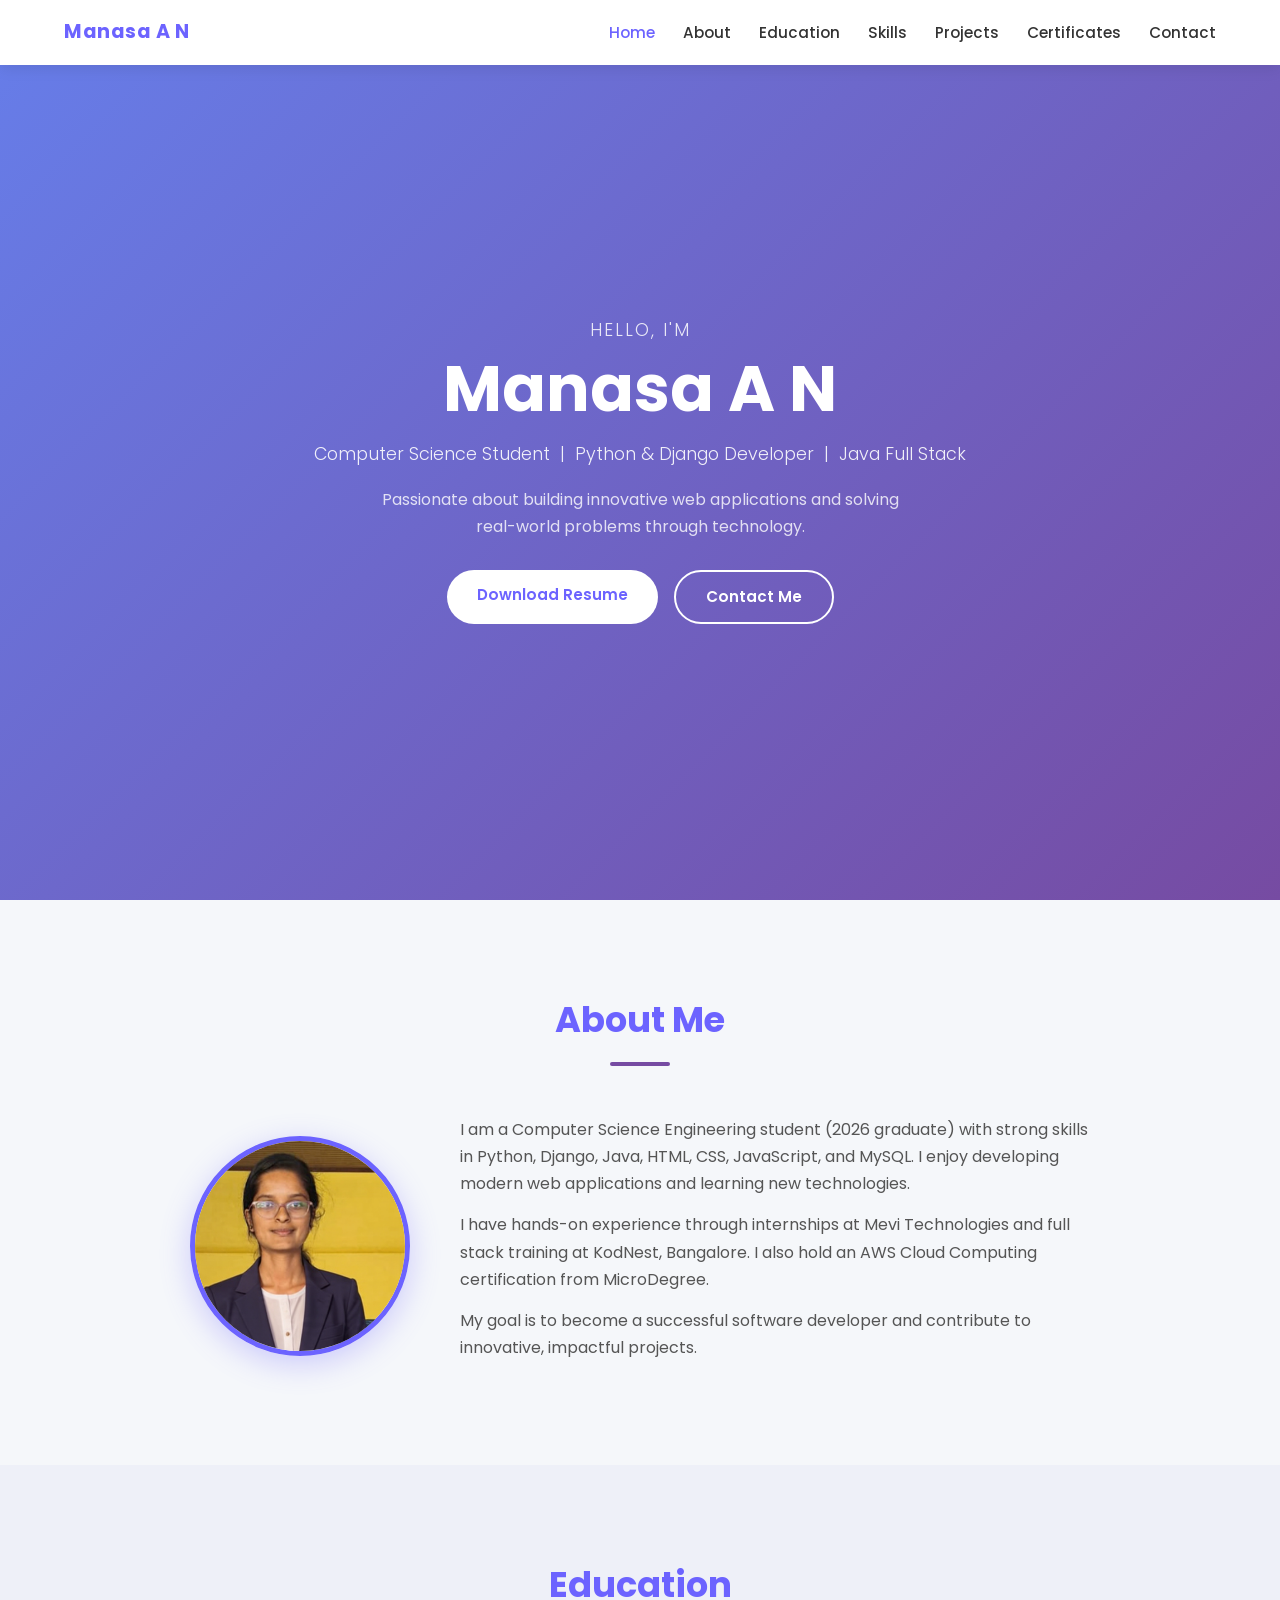
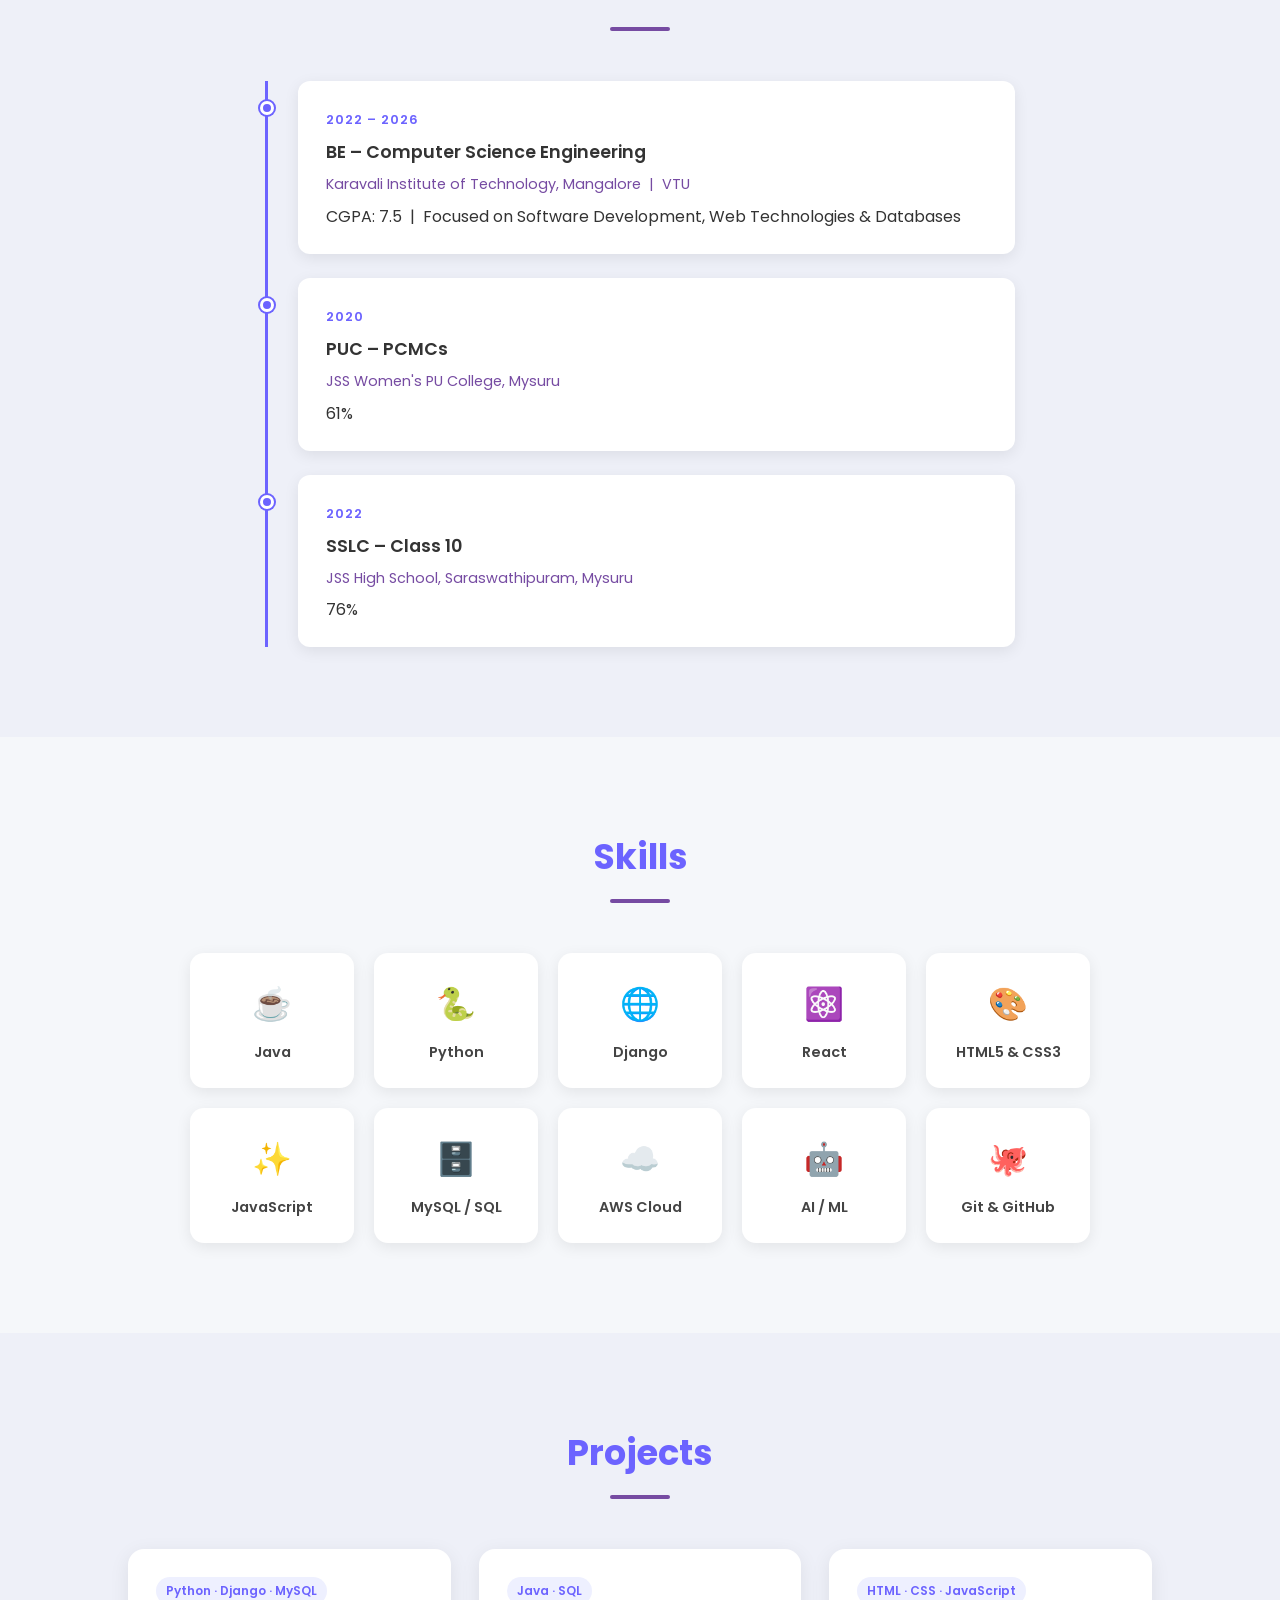
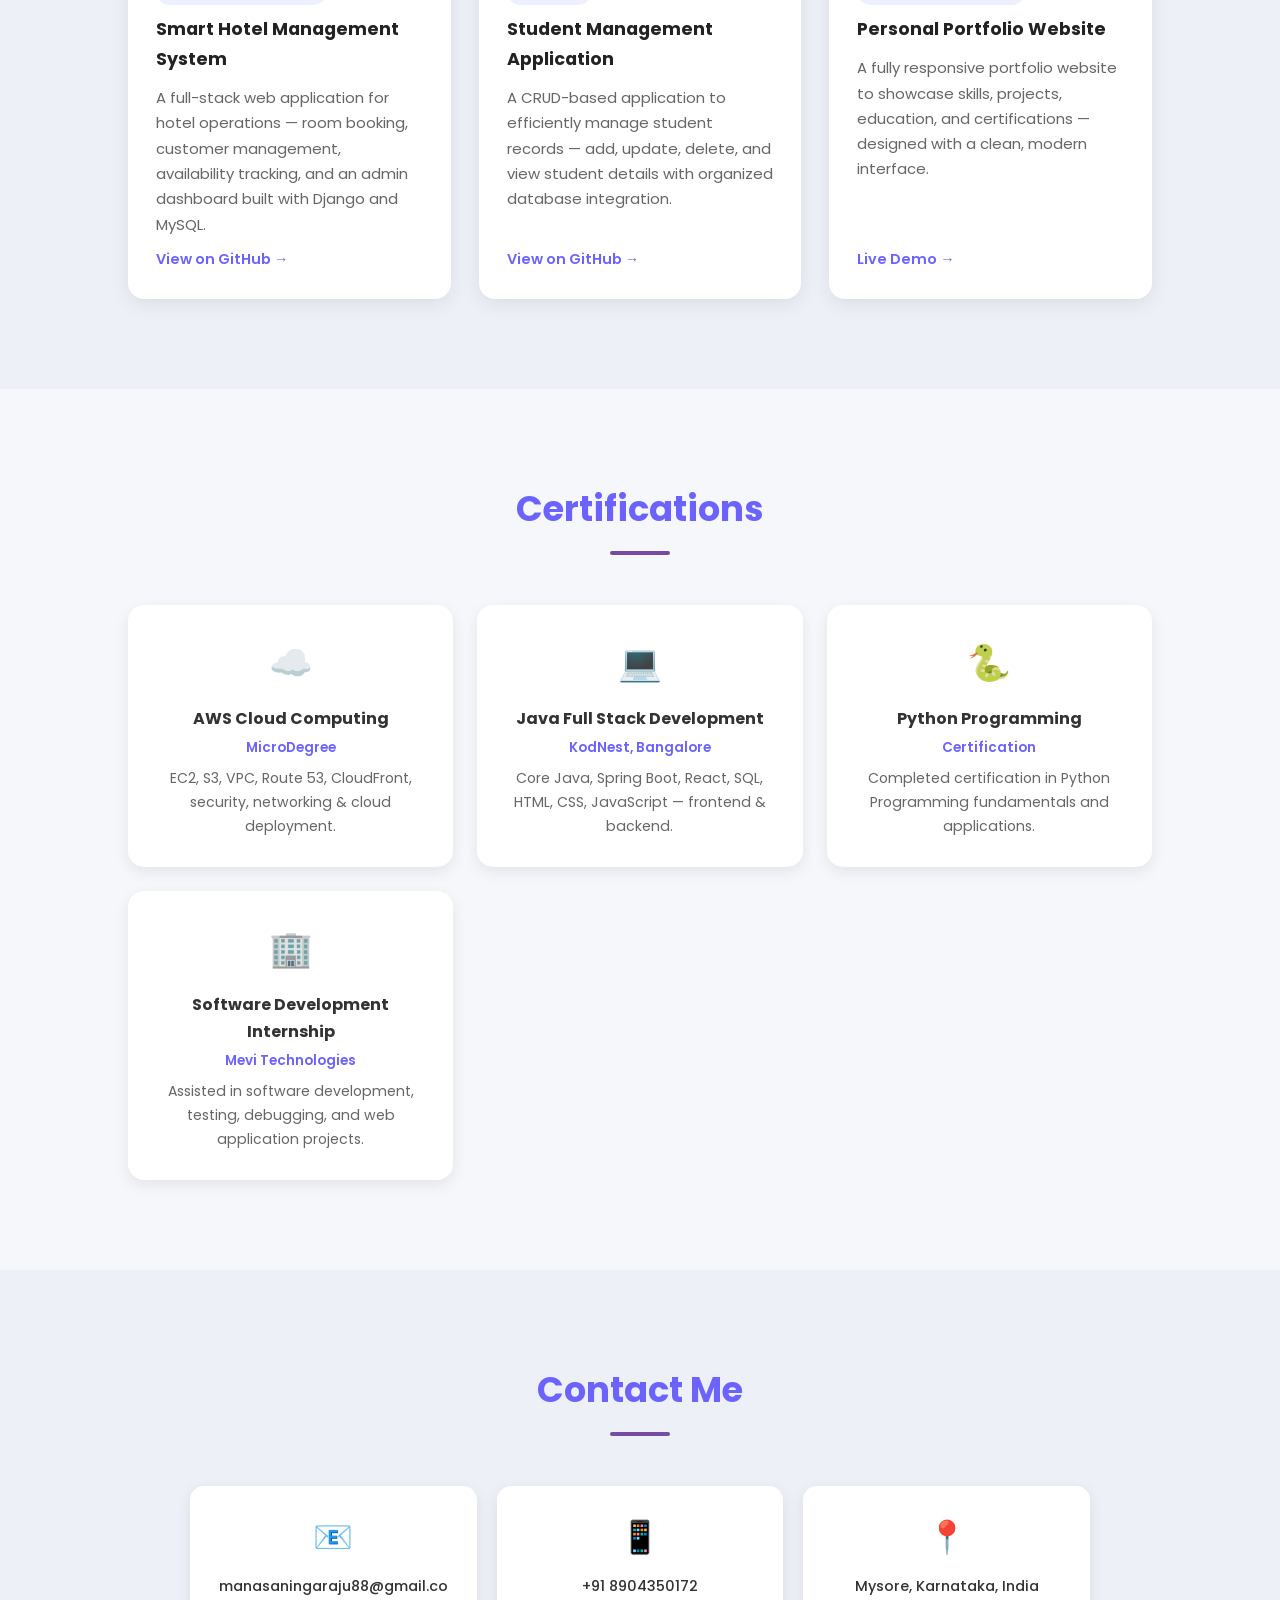
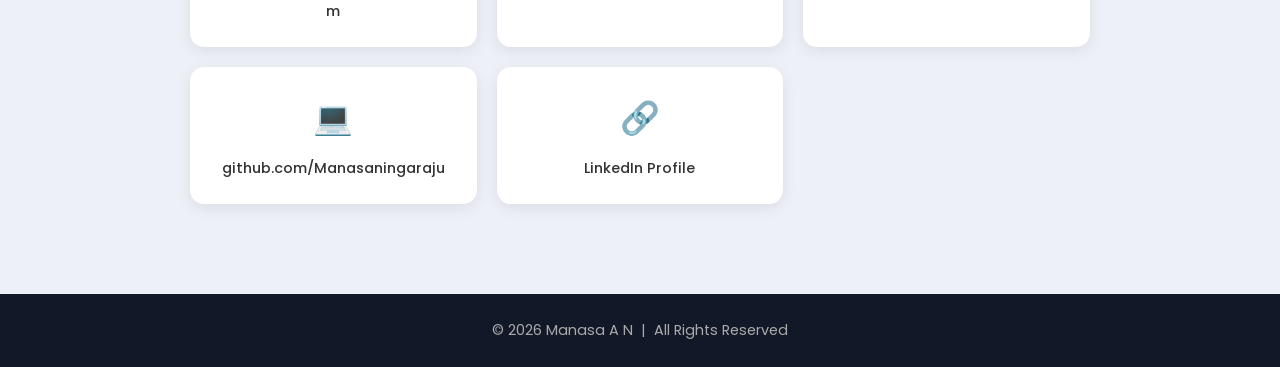
<file: index.html>
<!DOCTYPE html>
<html lang="en">
<head>
  <meta charset="UTF-8">
  <meta name="viewport" content="width=device-width, initial-scale=1.0">
  <title>Manasa A N | Portfolio</title>
  <link href="https://fonts.googleapis.com/css2?family=Poppins:wght@300;400;500;600;700&display=swap" rel="stylesheet">
  <link rel="stylesheet" href="sytle.css">
</head>
<body>

  <!-- Navigation -->
  <nav id="navbar">
    <div class="nav-logo">Manasa A N</div>
    <ul>
      <li><a href="#home">Home</a></li>
      <li><a href="#about">About</a></li>
      <li><a href="#education">Education</a></li>
      <li><a href="#skills">Skills</a></li>
      <li><a href="#projects">Projects</a></li>
      <li><a href="#certifications">Certificates</a></li>
      <li><a href="#contact">Contact</a></li>
    </ul>
    <div class="hamburger" id="hamburger">&#9776;</div>
  </nav>

  <!-- Hero Section -->
  <section class="hero" id="home">
    <div class="hero-content">
      <p class="hero-eyebrow">Hello, I'm</p>
      <h1>Manasa A N</h1>
      <h2>Computer Science Student &nbsp;|&nbsp; Python &amp; Django Developer &nbsp;|&nbsp; Java Full Stack</h2>
      <p class="hero-sub">Passionate about building innovative web applications and solving real-world problems through technology.</p>
      <div class="hero-btns">
        <a href="https://1drv.ms/b/c/2ba8688517525ab7/IQAv-G166rutQ6sMJ6XzQJw6AX5mrLZsCRO1j28np18Z1ck?e=xXriF8" target="_blank" class="btn btn-primary">Download Resume</a>
        <a href="#contact" class="btn btn-outline">Contact Me</a>
      </div>
    </div>
  </section>

  <!-- About -->
  <section id="about" class="section">
    <h2 class="section-title">About Me</h2>
    <div class="about">
      <img src="WhatsApp Image 2026-06-01 at 4.19.04 PM.jpeg" alt="Manasa A N">
      <div class="about-text">
        <p>
          I am a Computer Science Engineering student (2026 graduate) with strong skills in
          Python, Django, Java, HTML, CSS, JavaScript, and MySQL. I enjoy developing modern
          web applications and learning new technologies.
        </p>
        <p>
          I have hands-on experience through internships at Mevi Technologies and full stack
          training at KodNest, Bangalore. I also hold an AWS Cloud Computing certification
          from MicroDegree.
        </p>
        <p>My goal is to become a successful software developer and contribute to innovative, impactful projects.</p>
      </div>
    </div>
  </section>

  <!-- Education -->
  <section id="education" class="section section-alt">
    <h2 class="section-title">Education</h2>
    <div class="timeline">

      <div class="timeline-item" data-aos="fade-up">
        <div class="timeline-dot"></div>
        <div class="education-card">
          <span class="edu-year">2022 – 2026</span>
          <h3>BE – Computer Science Engineering</h3>
          <p class="edu-inst">Karavali Institute of Technology, Mangalore &nbsp;|&nbsp; VTU</p>
          <p>CGPA: 7.5 &nbsp;|&nbsp; Focused on Software Development, Web Technologies &amp; Databases</p>
        </div>
      </div>

      <div class="timeline-item" data-aos="fade-up">
        <div class="timeline-dot"></div>
        <div class="education-card">
          <span class="edu-year">2020</span>
          <h3>PUC – PCMCs</h3>
          <p class="edu-inst">JSS Women's PU College, Mysuru</p>
          <p>61%</p>
        </div>
      </div>

      <div class="timeline-item" data-aos="fade-up">
        <div class="timeline-dot"></div>
        <div class="education-card">
          <span class="edu-year">2022</span>
          <h3>SSLC – Class 10</h3>
          <p class="edu-inst">JSS High School, Saraswathipuram, Mysuru</p>
          <p>76%</p>
        </div>
      </div>

    </div>
  </section>

  <!-- Skills -->
  <section id="skills" class="section">
    <h2 class="section-title">Skills</h2>
    <div class="skills-grid">
      <div class="skill-card"><span class="skill-icon">☕</span><p>Java</p></div>
      <div class="skill-card"><span class="skill-icon">🐍</span><p>Python</p></div>
      <div class="skill-card"><span class="skill-icon">🌐</span><p>Django</p></div>
      <div class="skill-card"><span class="skill-icon">⚛️</span><p>React</p></div>
      <div class="skill-card"><span class="skill-icon">🎨</span><p>HTML5 &amp; CSS3</p></div>
      <div class="skill-card"><span class="skill-icon">✨</span><p>JavaScript</p></div>
      <div class="skill-card"><span class="skill-icon">🗄️</span><p>MySQL / SQL</p></div>
      <div class="skill-card"><span class="skill-icon">☁️</span><p>AWS Cloud</p></div>
      <div class="skill-card"><span class="skill-icon">🤖</span><p>AI / ML</p></div>
      <div class="skill-card"><span class="skill-icon">🐙</span><p>Git &amp; GitHub</p></div>
    </div>
  </section>

  <!-- Projects -->
  <section id="projects" class="section section-alt">
    <h2 class="section-title">Projects</h2>
    <div class="project-grid">

      <div class="project-card">
        <div class="project-tag">Python · Django · MySQL</div>
        <h3>Smart Hotel Management System</h3>
        <p>A full-stack web application for hotel operations — room booking, customer management, availability tracking, and an admin dashboard built with Django and MySQL.</p>
        <a href="https://github.com/Manasaningaraju" target="_blank" class="project-link">View on GitHub →</a>
      </div>

      <div class="project-card">
        <div class="project-tag">Java · SQL</div>
        <h3>Student Management Application</h3>
        <p>A CRUD-based application to efficiently manage student records — add, update, delete, and view student details with organized database integration.</p>
        <a href="https://github.com/Manasaningaraju" target="_blank" class="project-link">View on GitHub →</a>
      </div>

      <div class="project-card">
        <div class="project-tag">HTML · CSS · JavaScript</div>
        <h3>Personal Portfolio Website</h3>
        <p>A fully responsive portfolio website to showcase skills, projects, education, and certifications — designed with a clean, modern interface.</p>
        <a href="https://manasaningaraju.github.io/portfolio/" target="_blank" class="project-link">Live Demo →</a>
      </div>

    </div>
  </section>

  <!-- Certifications -->
  <section id="certifications" class="section">
    <h2 class="section-title">Certifications</h2>
    <div class="cert-grid">

      <div class="cert-card">
        <div class="cert-icon">☁️</div>
        <h3>AWS Cloud Computing</h3>
        <p class="cert-org">MicroDegree</p>
        <p>EC2, S3, VPC, Route 53, CloudFront, security, networking &amp; cloud deployment.</p>
      </div>

      <div class="cert-card">
        <div class="cert-icon">💻</div>
        <h3>Java Full Stack Development</h3>
        <p class="cert-org">KodNest, Bangalore</p>
        <p>Core Java, Spring Boot, React, SQL, HTML, CSS, JavaScript — frontend &amp; backend.</p>
      </div>

      <div class="cert-card">
        <div class="cert-icon">🐍</div>
        <h3>Python Programming</h3>
        <p class="cert-org">Certification</p>
        <p>Completed certification in Python Programming fundamentals and applications.</p>
      </div>

      <div class="cert-card">
        <div class="cert-icon">🏢</div>
        <h3>Software Development Internship</h3>
        <p class="cert-org">Mevi Technologies</p>
        <p>Assisted in software development, testing, debugging, and web application projects.</p>
      </div>

    </div>
  </section>

  <!-- Contact -->
  <section id="contact" class="section section-alt">
    <h2 class="section-title">Contact Me</h2>
    <div class="contact-grid">
      <a class="contact-card" href="mailto:manasaningaraju88@gmail.com">
        <span>📧</span>
        <p>manasaningaraju88@gmail.com</p>
      </a>
      <a class="contact-card" href="tel:+918904350172">
        <span>📱</span>
        <p>+91 8904350172</p>
      </a>
      <div class="contact-card">
        <span>📍</span>
        <p>Mysore, Karnataka, India</p>
      </div>
      <a class="contact-card" href="https://github.com/Manasaningaraju" target="_blank">
        <span>💻</span>
        <p>github.com/Manasaningaraju</p>
      </a>
      <a class="contact-card" href="https://www.linkedin.com/in/manasa-an-948566352" target="_blank">
        <span>🔗</span>
        <p>LinkedIn Profile</p>
      </a>
    </div>
  </section>

  <footer>
    <p>© 2026 Manasa A N &nbsp;|&nbsp; All Rights Reserved</p>
  </footer>

  <script src="script.Js"></script>
</body>
</html>
</file>
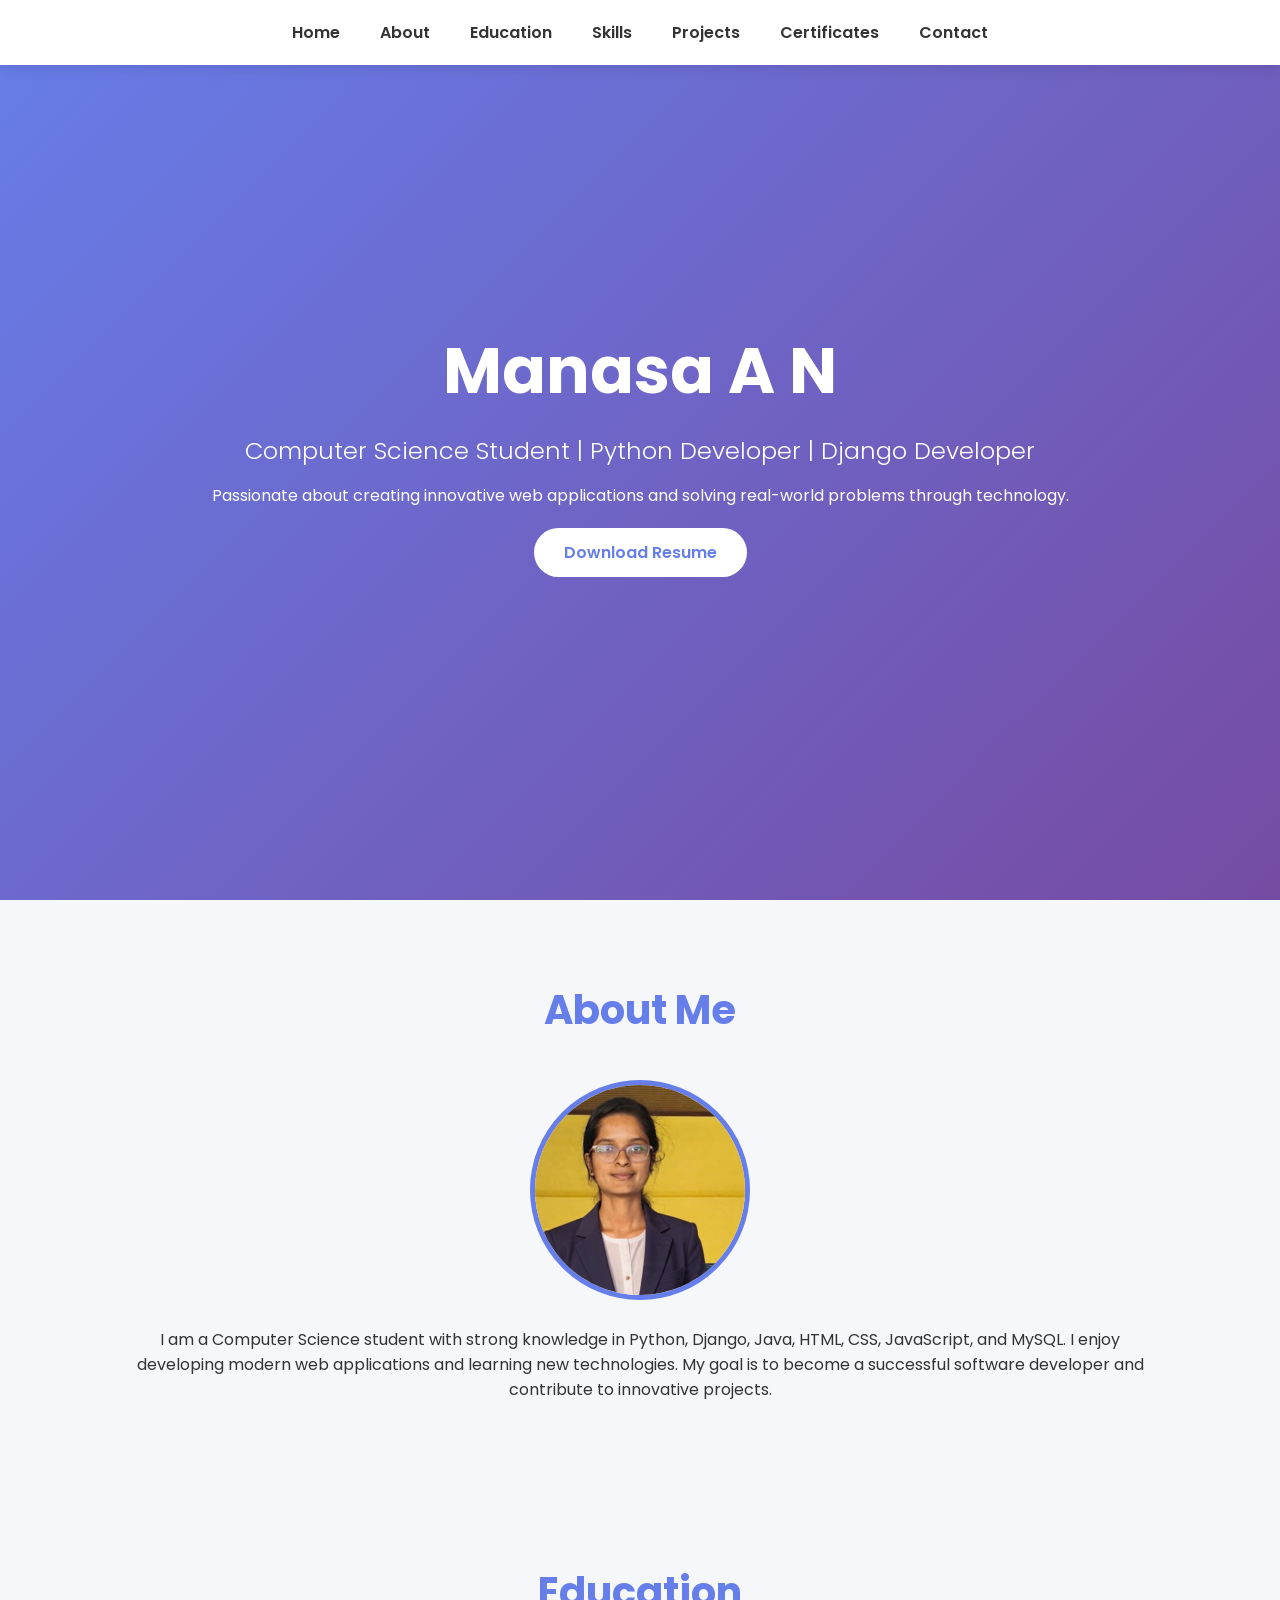
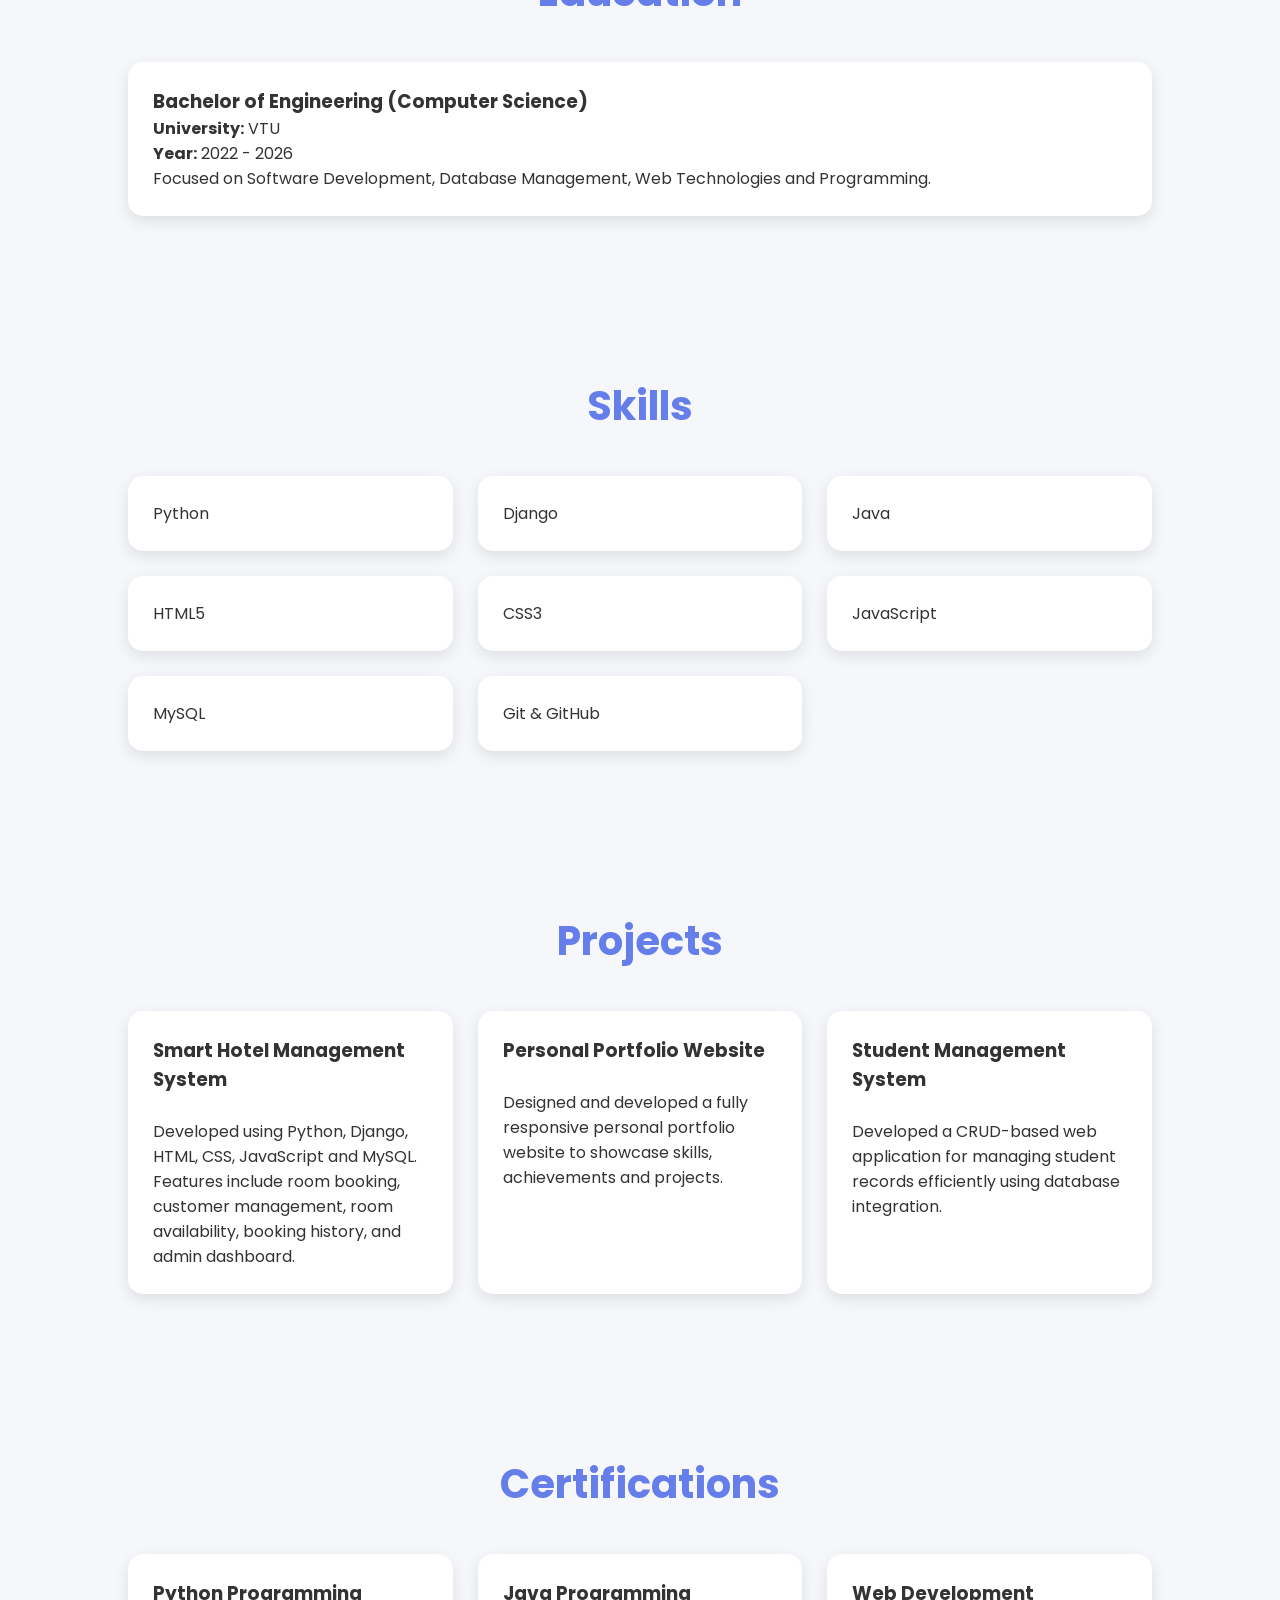
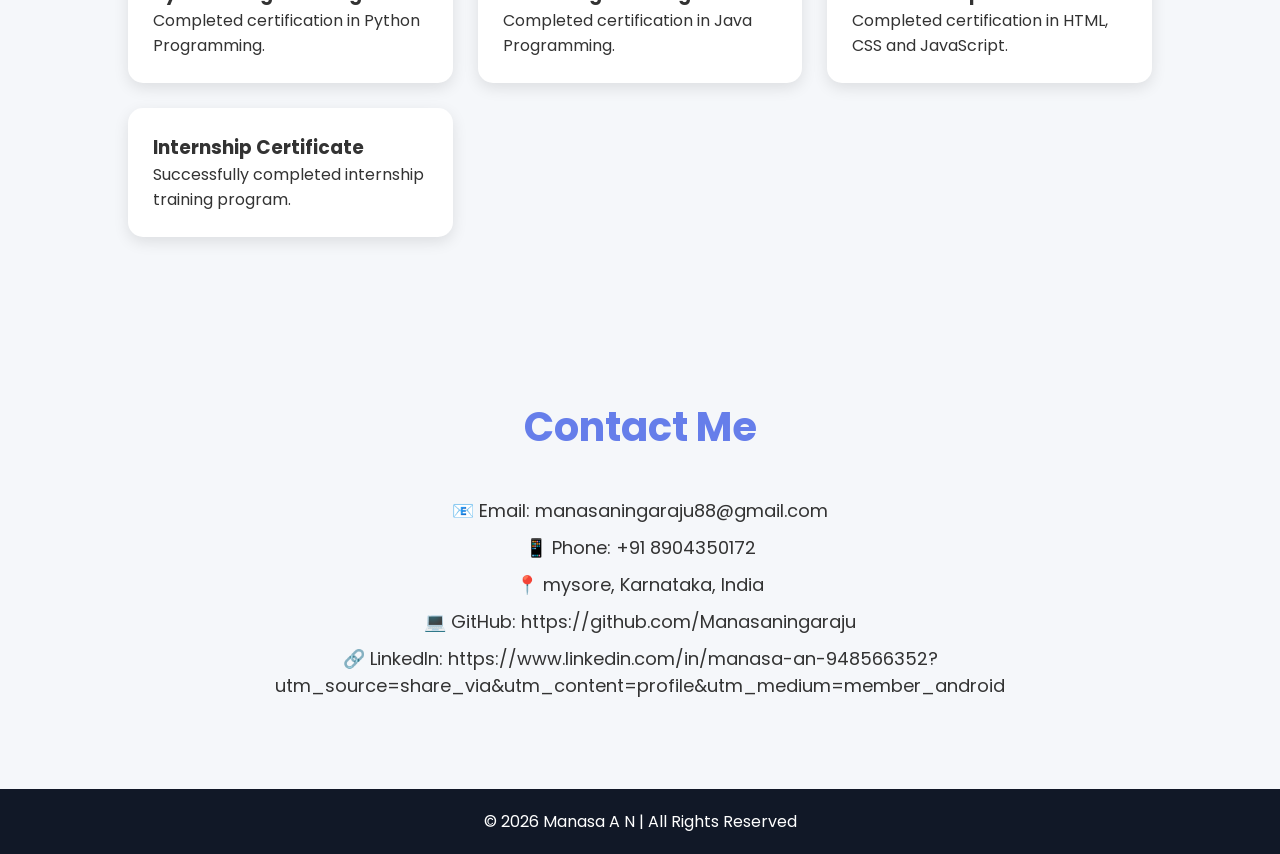
<file: new.html>
<!DOCTYPE html>
<html lang="en">
<head>
<meta charset="UTF-8">
<meta name="viewport" content="width=device-width, initial-scale=1.0">
<title>Manasa A N | Portfolio</title>

<link href="https://fonts.googleapis.com/css2?family=Poppins:wght@300;400;500;600;700&display=swap" rel="stylesheet">

<style>
*{
    margin:0;
    padding:0;
    box-sizing:border-box;
    font-family:'Poppins',sans-serif;
    scroll-behavior:smooth;
}

body{
    background:#f5f7fa;
    color:#333;
}

nav{
    position:fixed;
    width:100%;
    top:0;
    background:white;
    box-shadow:0 2px 15px rgba(0,0,0,0.1);
    z-index:1000;
}

nav ul{
    display:flex;
    justify-content:center;
    list-style:none;
    padding:20px;
}

nav ul li{
    margin:0 20px;
}

nav ul li a{
    text-decoration:none;
    color:#333;
    font-weight:600;
}

nav ul li a:hover{
    color:#6c63ff;
}

.hero{
    min-height:100vh;
    display:flex;
    justify-content:center;
    align-items:center;
    text-align:center;
    background:linear-gradient(135deg,#667eea,#764ba2);
    color:white;
    padding:20px;
}

.hero-content h1{
    font-size:4rem;
}

.hero-content h2{
    font-weight:300;
    margin:15px 0;
}

.btn{
    display:inline-block;
    margin-top:20px;
    padding:12px 30px;
    background:white;
    color:#667eea;
    text-decoration:none;
    border-radius:30px;
    font-weight:600;
    transition:.3s;
}

.btn:hover{
    transform:translateY(-5px);
}

section{
    padding:80px 10%;
}

.section-title{
    text-align:center;
    font-size:2.5rem;
    color:#667eea;
    margin-bottom:40px;
}

.about{
    text-align:center;
}

.about img{
    width:220px;
    height:220px;
    border-radius:50%;
    object-fit:cover;
    margin-bottom:20px;
    border:5px solid #667eea;
}

.education-card,
.project-card,
.cert-card,
.skill-card{
    background:white;
    padding:25px;
    border-radius:15px;
    box-shadow:0 5px 15px rgba(0,0,0,0.1);
    transition:.3s;
}

.education-card:hover,
.project-card:hover,
.cert-card:hover,
.skill-card:hover{
    transform:translateY(-10px);
}

.skills-grid,
.project-grid,
.cert-grid{
    display:grid;
    grid-template-columns:repeat(auto-fit,minmax(250px,1fr));
    gap:25px;
}

.contact{
    text-align:center;
}

.contact p{
    margin:10px;
    font-size:18px;
}

footer{
    background:#111827;
    color:white;
    text-align:center;
    padding:20px;
}

@media(max-width:768px){

.hero-content h1{
    font-size:2.5rem;
}

.section-title{
    font-size:2rem;
}

nav ul{
    flex-wrap:wrap;
}
}
</style>
</head>
<body>

<!-- Navigation -->
<nav>
<ul>
<li><a href="#home">Home</a></li>
<li><a href="#about">About</a></li>
<li><a href="#education">Education</a></li>
<li><a href="#skills">Skills</a></li>
<li><a href="#projects">Projects</a></li>
<li><a href="#certifications">Certificates</a></li>
<li><a href="#contact">Contact</a></li>
</ul>
</nav>

<!-- Hero Section -->
<section class="hero" id="home">
<div class="hero-content">
<h1>Manasa A N</h1>
<h2>Computer Science Student | Python Developer | Django Developer</h2>
<p>Passionate about creating innovative web applications and solving real-world problems through technology.</p>
<a href="https://1drv.ms/b/c/2ba8688517525ab7/IQAv-G166rutQ6sMJ6XzQJw6AX5mrLZsCRO1j28np18Z1ck?e=xXriF8" download class="btn">Download Resume</a>
</div>
</section>

<!-- About -->
<section id="about">
<h2 class="section-title">About Me</h2>

<div class="about">
<img src="WhatsApp Image 2026-06-01 at 4.19.04 PM.jpeg" alt="Profile">

<p>
I am a Computer Science student with strong knowledge in Python, Django,
Java, HTML, CSS, JavaScript, and MySQL. I enjoy developing modern web
applications and learning new technologies. My goal is to become a
successful software developer and contribute to innovative projects.
</p>
</div>
</section>

<!-- Education -->
<section id="education">
<h2 class="section-title">Education</h2>

<div class="education-card">
<h3>Bachelor of Engineering (Computer Science)</h3>
<p><strong>University:</strong> VTU</p>
<p><strong>Year:</strong> 2022 - 2026</p>
<p>Focused on Software Development, Database Management, Web Technologies and Programming.</p>
</div>
</section>

<!-- Skills -->
<section id="skills">
<h2 class="section-title">Skills</h2>

<div class="skills-grid">

<div class="skill-card">Python</div>
<div class="skill-card">Django</div>
<div class="skill-card">Java</div>
<div class="skill-card">HTML5</div>
<div class="skill-card">CSS3</div>
<div class="skill-card">JavaScript</div>
<div class="skill-card">MySQL</div>
<div class="skill-card">Git & GitHub</div>

</div>
</section>

<!-- Projects -->
<section id="projects">
<h2 class="section-title">Projects</h2>

<div class="project-grid">

<div class="project-card">
<h3>Smart Hotel Management System</h3>
<br>
<p>
Developed using Python, Django, HTML, CSS, JavaScript and MySQL.
Features include room booking, customer management, room availability,
booking history, and admin dashboard.
</p>
</div>

<div class="project-card">
<h3>Personal Portfolio Website</h3>
<br>
<p>
Designed and developed a fully responsive personal portfolio website
to showcase skills, achievements and projects.
</p>
</div>

<div class="project-card">
<h3>Student Management System</h3>
<br>
<p>
Developed a CRUD-based web application for managing student records
efficiently using database integration.
</p>
</div>

</div>
</section>

<!-- Certifications -->
<section id="certifications">
<h2 class="section-title">Certifications</h2>

<div class="cert-grid">

<div class="cert-card">
<h3>Python Programming</h3>
<p>Completed certification in Python Programming.</p>
</div>

<div class="cert-card">
<h3>Java Programming</h3>
<p>Completed certification in Java Programming.</p>
</div>

<div class="cert-card">
<h3>Web Development</h3>
<p>Completed certification in HTML, CSS and JavaScript.</p>
</div>

<div class="cert-card">
<h3>Internship Certificate</h3>
<p>Successfully completed internship training program.</p>
</div>

</div>
</section>

<!-- Contact -->
<section id="contact">
<h2 class="section-title">Contact Me</h2>

<div class="contact">
<p>📧 Email: manasaningaraju88@gmail.com</p>
<p>📱 Phone: +91 8904350172</p>
<p>📍 mysore, Karnataka, India</p>
<p>💻 GitHub: https://github.com/Manasaningaraju</p>
<p>🔗 LinkedIn: https://www.linkedin.com/in/manasa-an-948566352?utm_source=share_via&utm_content=profile&utm_medium=member_android</p>
</div>
</section>

<footer>
<p>© 2026 Manasa A N | All Rights Reserved</p>
</footer>

</body>
</html>
</file>
<file: sytle.css>
/* ===== RESET & BASE ===== */
*, *::before, *::after {
  margin: 0;
  padding: 0;
  box-sizing: border-box;
}

html {
  scroll-behavior: smooth;
}

body {
  font-family: 'Poppins', sans-serif;
  background: #f5f7fa;
  color: #333;
  line-height: 1.7;
}

/* ===== NAVBAR ===== */
nav {
  position: fixed;
  width: 100%;
  top: 0;
  background: white;
  box-shadow: 0 2px 15px rgba(0,0,0,0.1);
  z-index: 1000;
  display: flex;
  align-items: center;
  justify-content: space-between;
  padding: 16px 5%;
}

.nav-logo {
  font-weight: 700;
  font-size: 1.2rem;
  color: #6c63ff;
  letter-spacing: 0.5px;
}

nav ul {
  display: flex;
  list-style: none;
  gap: 28px;
}

nav ul li a {
  text-decoration: none;
  color: #333;
  font-weight: 500;
  font-size: 0.95rem;
  transition: color 0.2s;
}

nav ul li a:hover {
  color: #6c63ff;
}

.hamburger {
  display: none;
  font-size: 1.6rem;
  cursor: pointer;
  color: #6c63ff;
}

/* ===== HERO ===== */
.hero {
  min-height: 100vh;
  display: flex;
  justify-content: center;
  align-items: center;
  text-align: center;
  background: linear-gradient(135deg, #667eea 0%, #764ba2 100%);
  color: white;
  padding: 100px 20px 60px;
}

.hero-eyebrow {
  font-size: 1.1rem;
  font-weight: 300;
  letter-spacing: 2px;
  text-transform: uppercase;
  opacity: 0.85;
  margin-bottom: 8px;
}

.hero-content h1 {
  font-size: 4rem;
  font-weight: 700;
  line-height: 1.1;
  margin-bottom: 16px;
}

.hero-content h2 {
  font-size: 1.1rem;
  font-weight: 300;
  opacity: 0.9;
  margin-bottom: 16px;
}

.hero-sub {
  font-size: 1rem;
  opacity: 0.8;
  max-width: 550px;
  margin: 0 auto 30px;
}

.hero-btns {
  display: flex;
  gap: 16px;
  justify-content: center;
  flex-wrap: wrap;
}

.btn {
  display: inline-block;
  padding: 12px 30px;
  border-radius: 30px;
  font-weight: 600;
  font-size: 0.95rem;
  text-decoration: none;
  transition: transform 0.25s, box-shadow 0.25s;
}

.btn-primary {
  background: white;
  color: #6c63ff;
}

.btn-outline {
  background: transparent;
  color: white;
  border: 2px solid white;
}

.btn:hover {
  transform: translateY(-4px);
  box-shadow: 0 8px 20px rgba(0,0,0,0.2);
}

/* ===== SECTIONS ===== */
.section {
  padding: 90px 10%;
}

.section-alt {
  background: #eef0f8;
}

.section-title {
  text-align: center;
  font-size: 2.2rem;
  font-weight: 700;
  color: #6c63ff;
  margin-bottom: 50px;
  position: relative;
}

.section-title::after {
  content: '';
  display: block;
  width: 60px;
  height: 4px;
  background: #764ba2;
  border-radius: 2px;
  margin: 12px auto 0;
}

/* ===== ABOUT ===== */
.about {
  display: flex;
  gap: 50px;
  align-items: center;
  max-width: 900px;
  margin: 0 auto;
}

.about img {
  width: 220px;
  height: 220px;
  border-radius: 50%;
  object-fit: cover;
  border: 5px solid #6c63ff;
  flex-shrink: 0;
  box-shadow: 0 8px 30px rgba(108,99,255,0.3);
}

.about-text p {
  margin-bottom: 14px;
  color: #555;
}

/* ===== EDUCATION / TIMELINE ===== */
.timeline {
  max-width: 750px;
  margin: 0 auto;
  display: flex;
  flex-direction: column;
  gap: 24px;
  position: relative;
  padding-left: 30px;
  border-left: 3px solid #6c63ff;
}

.timeline-item {
  position: relative;
}

.timeline-dot {
  width: 14px;
  height: 14px;
  background: #6c63ff;
  border-radius: 50%;
  position: absolute;
  left: -38px;
  top: 20px;
  border: 3px solid white;
  box-shadow: 0 0 0 2px #6c63ff;
}

.education-card {
  background: white;
  padding: 24px 28px;
  border-radius: 12px;
  box-shadow: 0 4px 15px rgba(0,0,0,0.08);
  transition: transform 0.3s;
}

.education-card:hover {
  transform: translateX(6px);
}

.edu-year {
  font-size: 0.8rem;
  font-weight: 600;
  color: #6c63ff;
  text-transform: uppercase;
  letter-spacing: 1px;
}

.education-card h3 {
  font-size: 1.1rem;
  font-weight: 600;
  margin: 6px 0 4px;
}

.edu-inst {
  color: #764ba2;
  font-size: 0.9rem;
  margin-bottom: 6px;
}

/* ===== SKILLS ===== */
.skills-grid {
  display: grid;
  grid-template-columns: repeat(auto-fit, minmax(150px, 1fr));
  gap: 20px;
  max-width: 900px;
  margin: 0 auto;
}

.skill-card {
  background: white;
  padding: 24px 16px;
  border-radius: 14px;
  box-shadow: 0 4px 15px rgba(0,0,0,0.08);
  text-align: center;
  transition: transform 0.3s, box-shadow 0.3s;
  cursor: default;
}

.skill-card:hover {
  transform: translateY(-8px);
  box-shadow: 0 12px 25px rgba(108,99,255,0.2);
}

.skill-icon {
  font-size: 2rem;
  display: block;
  margin-bottom: 8px;
}

.skill-card p {
  font-weight: 600;
  font-size: 0.9rem;
  color: #444;
}

/* ===== PROJECTS ===== */
.project-grid {
  display: grid;
  grid-template-columns: repeat(auto-fit, minmax(280px, 1fr));
  gap: 28px;
}

.project-card {
  background: white;
  padding: 28px;
  border-radius: 16px;
  box-shadow: 0 5px 20px rgba(0,0,0,0.08);
  transition: transform 0.3s, box-shadow 0.3s;
  display: flex;
  flex-direction: column;
  gap: 10px;
}

.project-card:hover {
  transform: translateY(-10px);
  box-shadow: 0 15px 35px rgba(108,99,255,0.18);
}

.project-tag {
  font-size: 0.75rem;
  font-weight: 600;
  color: #6c63ff;
  background: #eef0ff;
  display: inline-block;
  padding: 4px 10px;
  border-radius: 20px;
  width: fit-content;
}

.project-card h3 {
  font-size: 1.1rem;
  font-weight: 700;
  color: #222;
}

.project-card p {
  color: #666;
  font-size: 0.93rem;
  flex: 1;
}

.project-link {
  color: #6c63ff;
  font-weight: 600;
  text-decoration: none;
  font-size: 0.9rem;
  transition: letter-spacing 0.2s;
}

.project-link:hover {
  letter-spacing: 0.5px;
}

/* ===== CERTIFICATIONS ===== */
.cert-grid {
  display: grid;
  grid-template-columns: repeat(auto-fit, minmax(250px, 1fr));
  gap: 24px;
}

.cert-card {
  background: white;
  padding: 28px;
  border-radius: 16px;
  box-shadow: 0 5px 15px rgba(0,0,0,0.08);
  transition: transform 0.3s;
  text-align: center;
}

.cert-card:hover {
  transform: translateY(-8px);
}

.cert-icon {
  font-size: 2.2rem;
  margin-bottom: 12px;
}

.cert-card h3 {
  font-size: 1rem;
  font-weight: 700;
  margin-bottom: 4px;
}

.cert-org {
  color: #6c63ff;
  font-size: 0.85rem;
  font-weight: 600;
  margin-bottom: 8px;
}

.cert-card p:last-child {
  font-size: 0.88rem;
  color: #666;
}

/* ===== CONTACT ===== */
.contact-grid {
  display: grid;
  grid-template-columns: repeat(auto-fit, minmax(220px, 1fr));
  gap: 20px;
  max-width: 900px;
  margin: 0 auto;
}

.contact-card {
  background: white;
  padding: 24px;
  border-radius: 14px;
  box-shadow: 0 4px 15px rgba(0,0,0,0.08);
  text-align: center;
  text-decoration: none;
  color: #333;
  transition: transform 0.3s, box-shadow 0.3s;
  display: flex;
  flex-direction: column;
  align-items: center;
  gap: 10px;
}

.contact-card:hover {
  transform: translateY(-6px);
  box-shadow: 0 12px 25px rgba(108,99,255,0.15);
  color: #6c63ff;
}

.contact-card span {
  font-size: 2rem;
}

.contact-card p {
  font-size: 0.9rem;
  font-weight: 500;
  word-break: break-all;
}

/* ===== FOOTER ===== */
footer {
  background: #111827;
  color: #aaa;
  text-align: center;
  padding: 24px;
  font-size: 0.9rem;
}

/* ===== RESPONSIVE ===== */
@media (max-width: 768px) {
  nav ul {
    display: none;
    flex-direction: column;
    position: absolute;
    top: 60px;
    left: 0;
    width: 100%;
    background: white;
    padding: 20px;
    box-shadow: 0 8px 20px rgba(0,0,0,0.1);
    gap: 16px;
  }

  nav ul.open {
    display: flex;
  }

  .hamburger {
    display: block;
  }

  .hero-content h1 {
    font-size: 2.4rem;
  }

  .hero-content h2 {
    font-size: 0.95rem;
  }

  .about {
    flex-direction: column;
    text-align: center;
  }

  .section {
    padding: 70px 6%;
  }

  .section-title {
    font-size: 1.8rem;
  }

  .timeline {
    padding-left: 20px;
  }

  .timeline-dot {
    left: -28px;
  }
}
</file>
